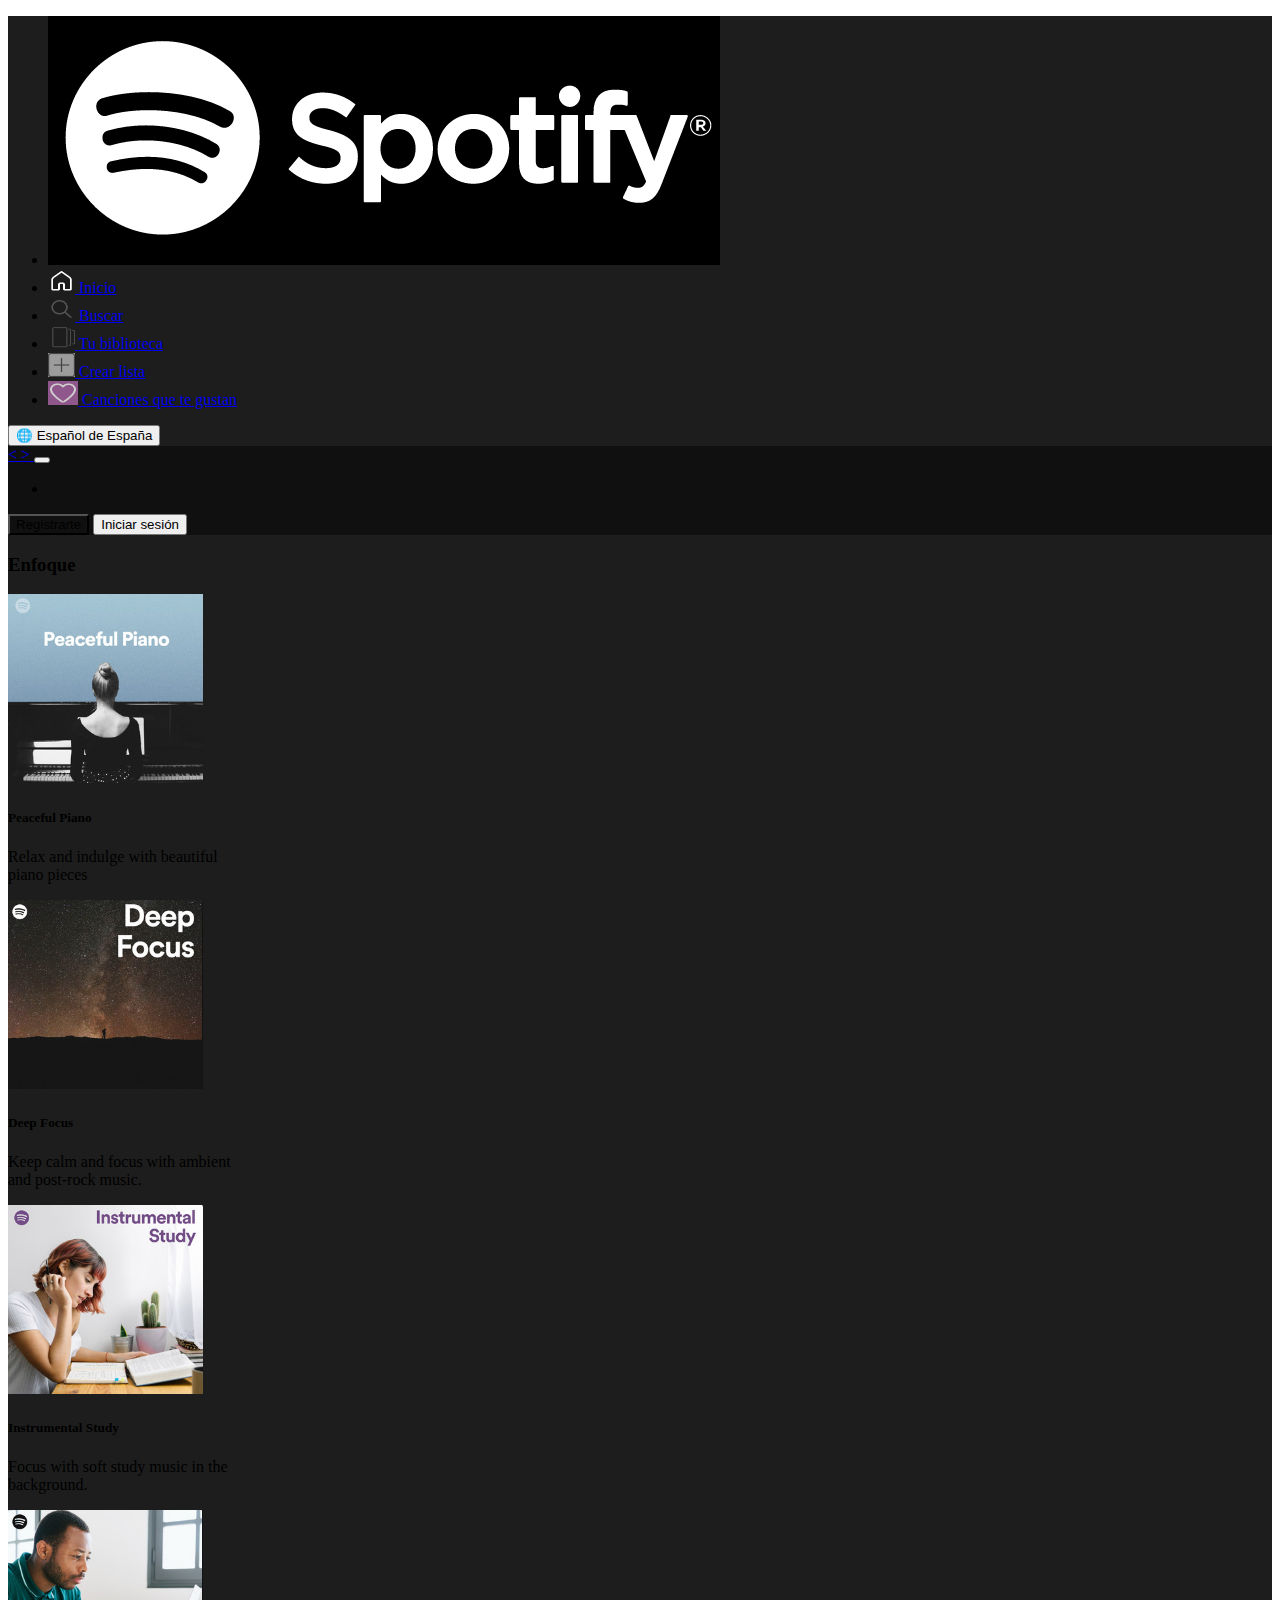
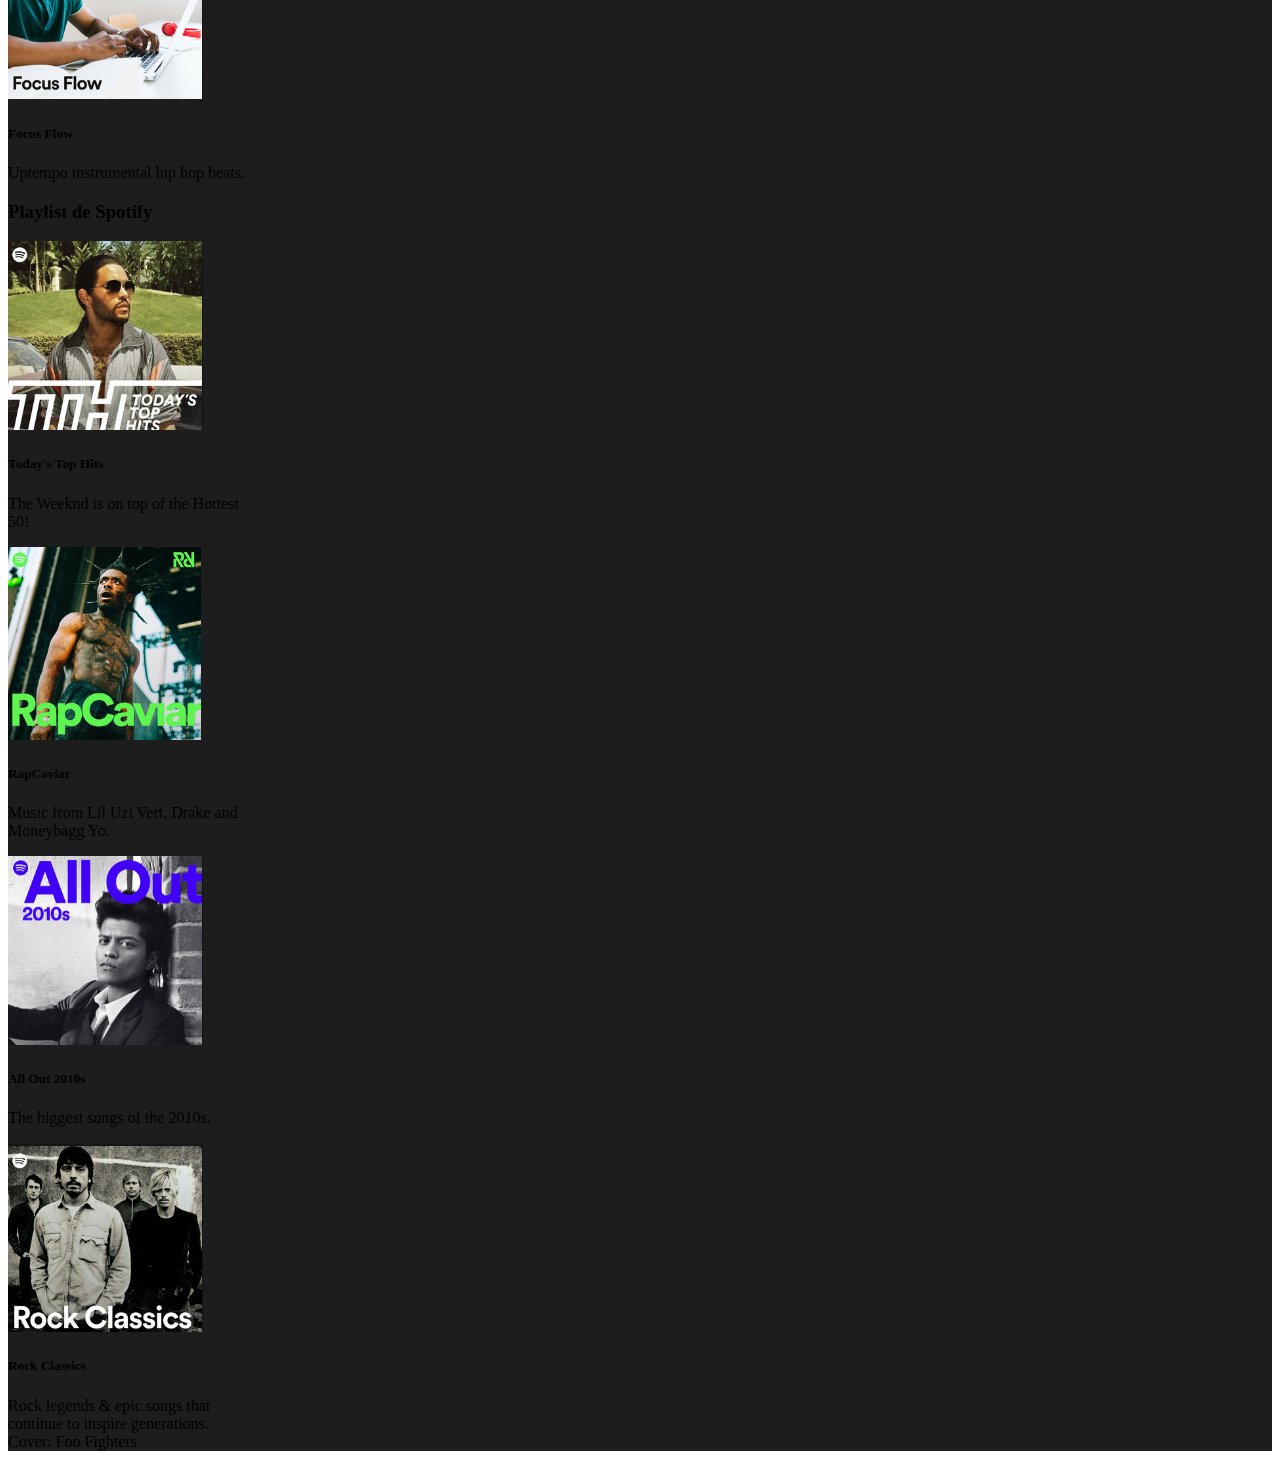
<file: index.html>
<!DOCTYPE html>
<html lang="en">

<head>
  <meta charset="UTF-8">
  <meta http-equiv="X-UA-Compatible" content="IE=edge">
  <meta name="viewport" content="width=device-width, initial-scale=1.0">
  <title>Spotify</title>
  <link rel="icon" href="img/Spotify_icon.svg.png">
  <link href="https://cdn.jsdelivr.net/npm/bootstrap@5.3.0-alpha3/dist/css/bootstrap.min.css" rel="stylesheet"
    integrity="sha384-KK94CHFLLe+nY2dmCWGMq91rCGa5gtU4mk92HdvYe+M/SXH301p5ILy+dN9+nJOZ" crossorigin="anonymous">
  <script src="https://cdn.jsdelivr.net/npm/bootstrap@5.3.0-alpha3/dist/js/bootstrap.bundle.min.js"
    integrity="sha384-ENjdO4Dr2bkBIFxQpeoTz1HIcje39Wm4jDKdf19U8gI4ddQ3GYNS7NTKfAdVQSZe"
    crossorigin="anonymous"></script>
    <link rel="stylesheet" href="styles/style.css">
</head>

<body>
  <div class="container-fluid the-back">
    <div class="row">
      <div class="col-12 col-md-2 bg-black po">
        <nav class="navbar">
          <ul class="nav flex-column">
            <li class="nav-item">
              <div class="mb-3">
                <a class="" href="#">
                  <img src="img/logo.png" class="img-fluid" alt="">
                </a>
              </div>
            <li class="nav-item mb-2">
              <a class="text-decoration-none text-white " href="inicio.html">
                <img src="img/icons8-casa-96.png" alt="Logo" width="27" height="24" class="img-fluid">
                <span class="align-middle ">Inicio</span>
              </a>
            </li>
            <li class="nav-item mb-2">
              <a class="text-decoration-none text-white" href="#">
                <img src="img/icons8-búsqueda-96.png" alt="Logo" width="27" height="24"
                  class="d-inline-block align-text-top">
                <span class="align-middle">Buscar</span>
              </a>
            </li>
            <li class="nav-item mb-5">
              <a class="text-decoration-none text-white" href="#">
                <img src="img/9.png" alt="Logo" width="27" height="24" class="d-inline-block align-text-top">
                <span class="align-middle"> Tu biblioteca
                </span>
              </a>
            </li>
            <li class="nav-item mb-2">
              <a class="text-decoration-none text-white" href="#">
                <img src="img/100.png" alt="Logo" width="27" height="24" class="d-inline-block align-text-top">
                <span class="align-middle"> Crear lista
                </span>
              </a>
            </li>
            <li class="nav-item mb-5">
              <a class="text-decoration-none text-white" href="#">
                <img src="img/11.png" alt="Logo" width="30" height="24" class="d-inline-block align-text-top">
                <span class="align-middle"> Canciones que te gustan
                </span>
              </a>
            </li>
          </ul>
          <span class="mar bottom-0 col text-center ">
            <button type="button" class="btn btn-black border-white position-relative text-white">🌐 Español de España</button>
          </span>
        </nav>
      </div>
      <div class="col-12 col-md-10">
        <div class="row">
          <div class="col-12 p-0">
            <nav class="navbar navbar-expand-lg my-background">
              <div class="container-fluid">
                <a class="navbar-brand text-white" href="#">
                  < </a>
                    <a class="navbar-brand text-white" href="#">>
                    </a>
                    <button class="navbar-toggler" type="button" data-bs-toggle="collapse"
                      data-bs-target="#navbarSupportedContent" aria-controls="navbarSupportedContent" aria-expanded="false"
                      aria-label="Toggle navigation">
                      <span class="navbar-toggler-icon"></span>
                    </button>
                    <div class="collapse navbar-collapse" id="navbarSupportedContent">
                      <ul class="navbar-nav me-auto mb-2 mb-lg-0">
                        <li class="nav-item">
                        </li>
                      </ul>
                      <div class="d-grid gap-2 d-md-flex justify-content-md-end">
                        <button type="button" class="btn btn-dark my-background">Registrarte</button>
                        <a href="login.html" class="opacity-100">
                          <button type="button" class="btn btn-light rounded-pill bg-white">Iniciar sesión</button>
                        </a>
                      </div>
                    </div>
              </div>
            </nav>
          </div>
        </div>
        <h3 class="text-light the-back">Enfoque</h3>
        <div class="row">
          <div class="col">
            <div class="card the-back" style="width: 15rem;">
              <img src="img/1.png" class="card-img-top shadow-lg p-3 bg-body-dark rounded" alt="...">
              <div class="card-body">
                <h5 class="card-title text-light the-back">Peaceful Piano</h5>
                <p class="card-text text-light the-back">Relax and indulge with beautiful
                  piano pieces
                </p>
              </div>
            </div>
          </div>
          <div class="col">
            <div class="card the-back" style="width: 15rem;">
              <img src="img/2.png" class="card-img-top shadow-lg p-3 bg-body-dark rounded
              " alt="...">
              <div class="card-body">
                <h5 class="card-title text-light">Deep Focus</h5>
                <p class="card-text text-light">Keep calm and focus with ambient and post-rock music.</p>
              </div>
            </div>
          </div>
          <div class="col">
            <div class="card the-back" style="width: 15rem;">
              <img src="img/3.png" class="card-img-top shadow-lg p-3 bg-body-dark rounded" alt="...">
              <div class="card-body">
                <h5 class="card-title text-light">Instrumental Study</h5>
                <p class="card-text text-light">Focus with soft study music in the background. </p>
              </div>
            </div>
          </div>
          <div class="col">
            <div class="card the-back" style="width: 15rem;">
              <img src="img/4.png" class="card-img-top shadow-lg p-3 bg-body-dark rounded" alt="...">
              <div class="card-body">
                <h5 class="card-title text-light">Focus Flow</h5>
                <p class="card-text text-light">Uptempo instrumental hip hop beats.</p>
              </div>
            </div>
          </div>
        </div>
        <h3 class="text-light the-back">Playlist de Spotify</h3>
        <div class="row">
          <div class="col">
            <div class="card the-back" style="width: 15rem;">
              <img src="img/5.png" class="card-img-top shadow-lg p-3 bg-body-dark rounded" alt="...">
              <div class="card-body">
                <h5 class="card-title text-light ">Today's Top Hits</h5>
                <p class="card-text text-light ">The Weeknd is on top of the Hottest 50!</p>
              </div>
            </div>
          </div>
          <div class="col">
            <div class="card the-back" style="width: 15rem;">
              <img src="img/6.png" class="card-img-top shadow-lg p-3 bg-body-dark rounded" alt="...">
              <div class="card-body">
                <h5 class="card-title text-light">RapCaviar</h5>
                <p class="card-text text-light">Music from Lil Uzi Vert, Drake and Moneybagg Yo. </p>
              </div>
            </div>
          </div>
          <div class="col">
            <div class="card the-back" style="width: 15rem;">
              <img src="img/7.png" class="card-img-top shadow-lg p-3 bg-body-dark rounded" alt="...">
              <div class="card-body">
                <h5 class="card-title text-light">All Out 2010s</h5>
                <p class="card-text text-light">The biggest songs of the 2010s. </p>
              </div>
            </div>
          </div>
          <div class="col">
            <div class="card the-back" style="width: 15rem;">
              <img src="img/8.png" class="card-img-top shadow-lg p-3 bg-body-dark rounded" alt="...">
              <div class="card-body">
                <h5 class="card-title text-light">Rock Classics</h5>
                <p class="card-text text-light">Rock legends & epic songs that continue to inspire generations. Cover:
                  Foo Fighters</p>
              </div>
            </div>
          </div>
        </div>
      </div>
    </div>
</body>

</html>
</file>
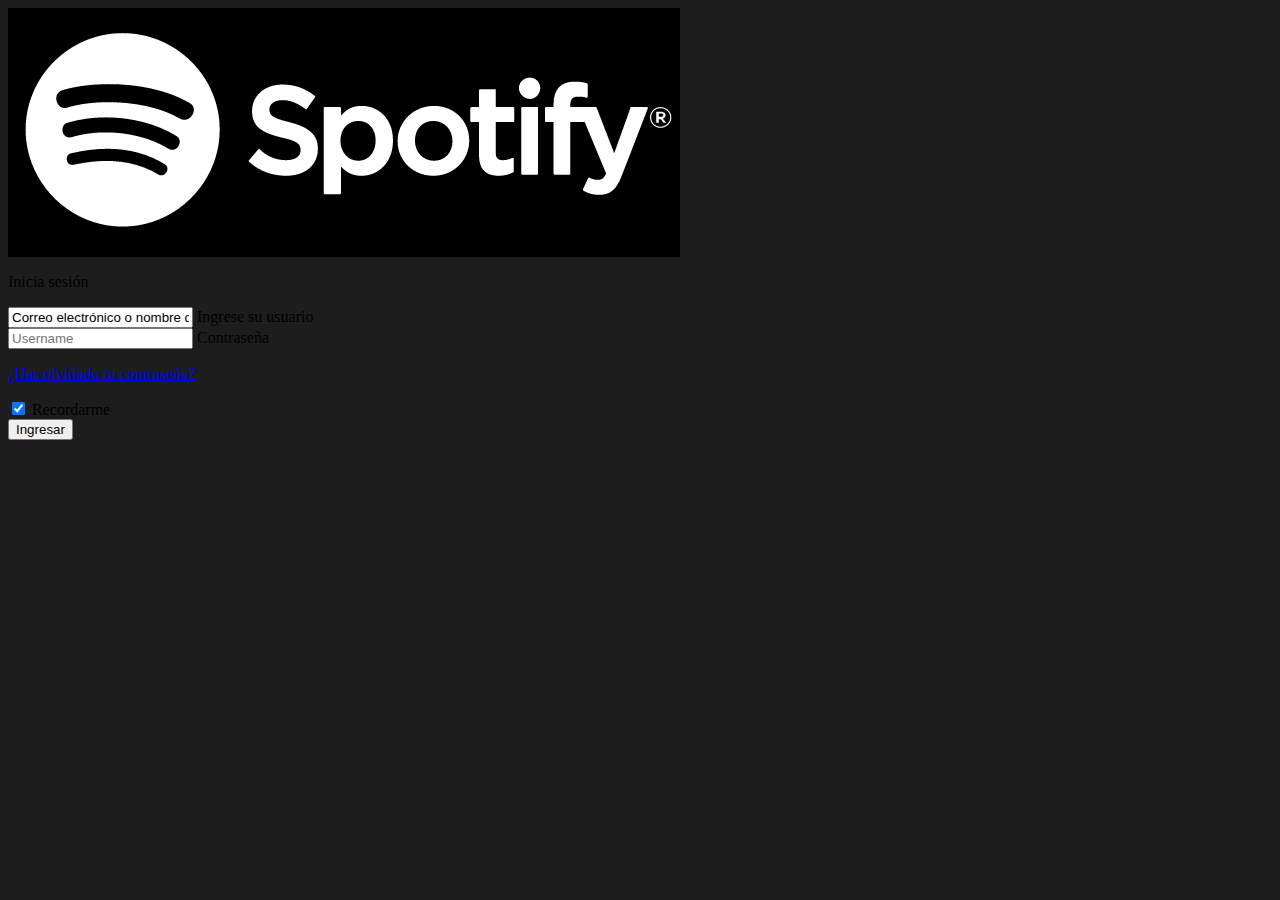
<file: login.html>
<html lang="en">

<head>
    <meta charset="UTF-8">
    <meta http-equiv="X-UA-Compatible" content="IE=edge">
    <meta name="viewport" content="width=device-width, initial-scale=1.0">
    <title>Login</title>
    <link rel="icon" href="imagenes/1920x1080.png">
    <link href="https://cdn.jsdelivr.net/npm/bootstrap@5.3.0-alpha3/dist/css/bootstrap.min.css" rel="stylesheet"
        integrity="sha384-KK94CHFLLe+nY2dmCWGMq91rCGa5gtU4mk92HdvYe+M/SXH301p5ILy+dN9+nJOZ" crossorigin="anonymous">
    <script src="https://cdn.jsdelivr.net/npm/bootstrap@5.3.0-alpha3/dist/js/bootstrap.bundle.min.js"
        integrity="sha384-ENjdO4Dr2bkBIFxQpeoTz1HIcje39Wm4jDKdf19U8gI4ddQ3GYNS7NTKfAdVQSZe"
        crossorigin="anonymous"></script>
        <link rel="stylesheet" href="styles/style.css">

</head>

<body class="the-back">
    <div class="container-fluid the-back">
        <div class="row">
            <div class="col-md-4 col-lg-4 ">
            </div>
            <div class="col-md-4">
                <div class="shadow-lg p-3 bg-body-dark rounded">
                    <div class="card-body the-back">
                        <img src="img/logo.png" class="img-fluid mb-4" alt="">
                        <p class="Lead text-center text-white mb-4">Inicia sesión</p>
                        <div class="input-group mb-4">
                            <div class="form-floating">
                                <input type="email" class="form-control" id="floatingInputInvalid"
                                    placeholder="name@example.com" value="Correo electrónico o nombre de usuario">
                                <label for="floatingInputGroup1" style="text-overflow: ellipsis;
                                width: 100%;
                                ">Ingrese su usuario</label>
                            </div>
                        </div>
                        <div class="input-group mb-4">
                            <div class="form-floating">
                                <input type="password" class="form-control" id="floatingInputGroup1"
                                    placeholder="Username">
                                <label for="floatingInputGroup1" style="text-overflow: ellipsis;
                                width: 100%;
                                ">Contraseña</label>
                            </div>
                        </div>
                        <div class="mb-4">
                            <p><a href="#" class="link-underline-light text-white ">¿Has olvidado tu contraseña?</a></p>
                        </div>
                        <div class="form-check">
                            <input class="form-check-input" type="checkbox" value="" id="flexCheckChecked" checked>
                            <label class="form-check-label text-white mb-4" for="flexCheckChecked">
                                Recordarme
                            </label>
                        </div>
                        <div>
                            <div>
                                <a href="index.html" class="d-grid gap-2 col-4 mx-auto text-decoration-none">
                                    <button class="btn btn-success text-black">Ingresar</button>
                                </a>
                            </div>
                        </div>
                    </div>
                </div>
            </div>
        </div>
    
    </div>
</body>

</html>
</file>
<file: styles/style.css>
.my-background {
    background-color: #101010;
}
.the-back{
    background-color: #1d1d1d;
}
.mar{
    margin-top: 200px;
}
</file>
